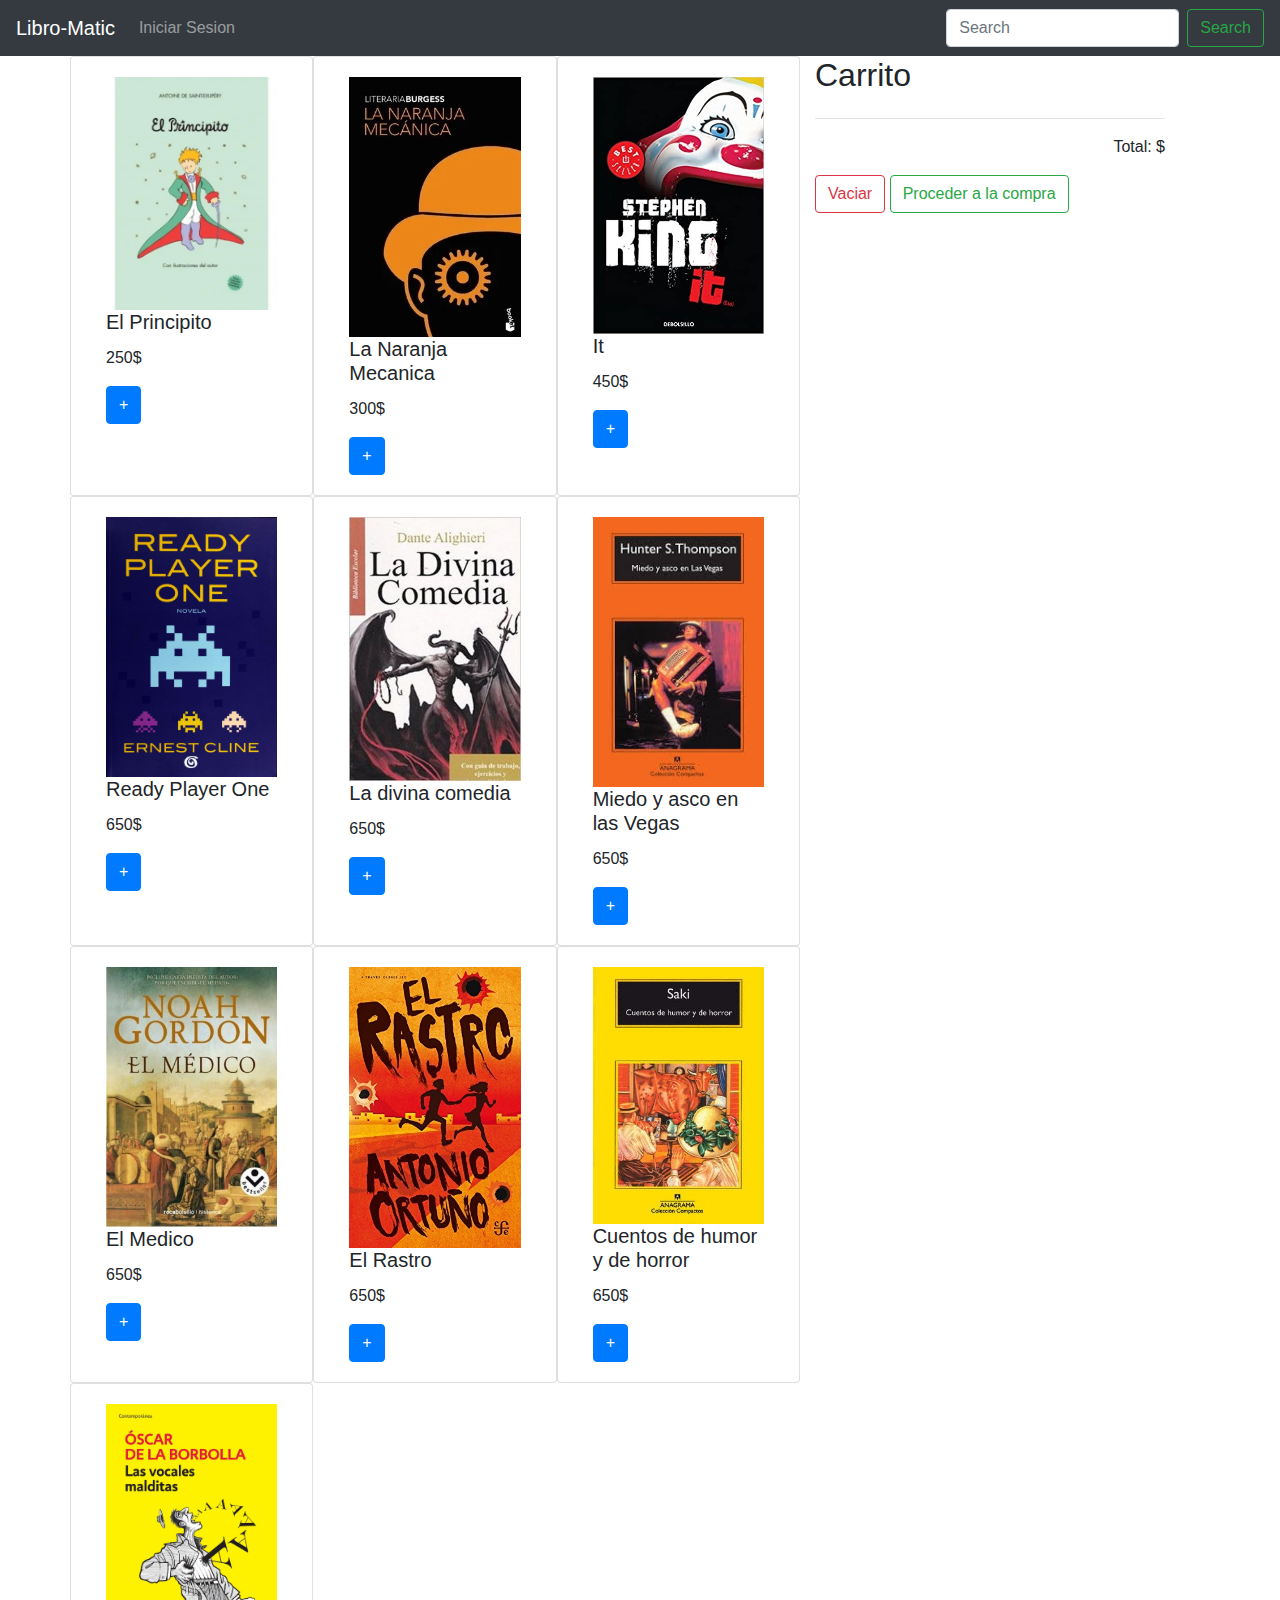
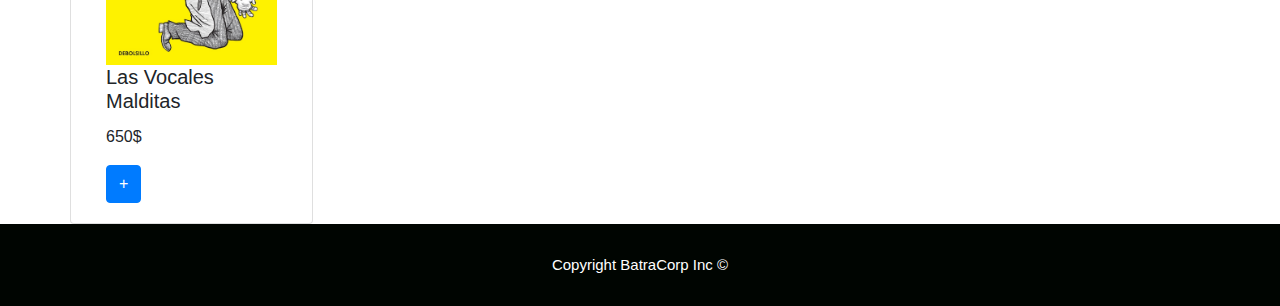
<file: Proyecto_1/index.html>
<!DOCTYPE html>
<html lang="en">
<head>
    <link rel="stylesheet" href="css/estilo.css"/>
    <link rel="stylesheet" type="text/css" href="css/bootstrap.css"
    <meta charset="UTF-8">
    <title>Libro-matic</title>
</head>
<body>
<nav class="navbar navbar-expand-lg navbar-dark bg-dark">
    <a class="navbar-brand" href="index.html">Libro-Matic</a>
    <button class="navbar-toggler" type="button" data-toggle="collapse" data-target="#navbarSupportedContent" aria-controls="navbarSupportedContent" aria-expanded="false" aria-label="Toggle navigation">
        <span class="navbar-toggler-icon"></span>
    </button>

    <div class="collapse navbar-collapse" id="navbarSupportedContent">
        <ul class="navbar-nav mr-auto">
            <li class="nav-item">
                <a class="nav-link" href="sesion.html">Iniciar Sesion</a>
            </li>
        </ul>
        <form class="form-inline my-2 my-lg-0">
            <input class="form-control mr-sm-2" type="search" placeholder="Search" aria-label="Search">
            <button class="btn btn-outline-success my-2 my-sm-0" type="submit">Search</button>
        </form>
    </div>
</nav>
<div class="cuerpo">
    <div class="container">
        <div class="row">
            <!-- Elementos generados a partir del JSON -->
            <main id="items" class="col-sm-8 row"></main>
            <!-- Carrito -->
            <aside class="col-sm-4">
                <h2>Carrito</h2>
                <!-- Elementos del carrito -->
                <ul id="carrito" class="list-group"></ul>
                <hr>
                <!-- Precio total-->
                <p class="text-right">Total: <span id="total"></span>&dollar;</p>
                <button id="boton-vaciar" class="btn btn-outline-danger">Vaciar</button>
                <a class="btn btn-outline-success" href="sesion.html">Proceder a la compra</a>
            </aside>
        </div>
    </div>
</div>
    <div class="footer">
        Copyright BatraCorp Inc &copy; <?=date("Y")?>
    </div>
    <script src="js/jquery-3.5.1.slim.min.js"></script>
    <script src="js/popper.min.js"></script>
    <script src="js/bootstrap.bundle.min.js"></script>
    <script src="js/app.js"></script>
</body>
</html>
</file>
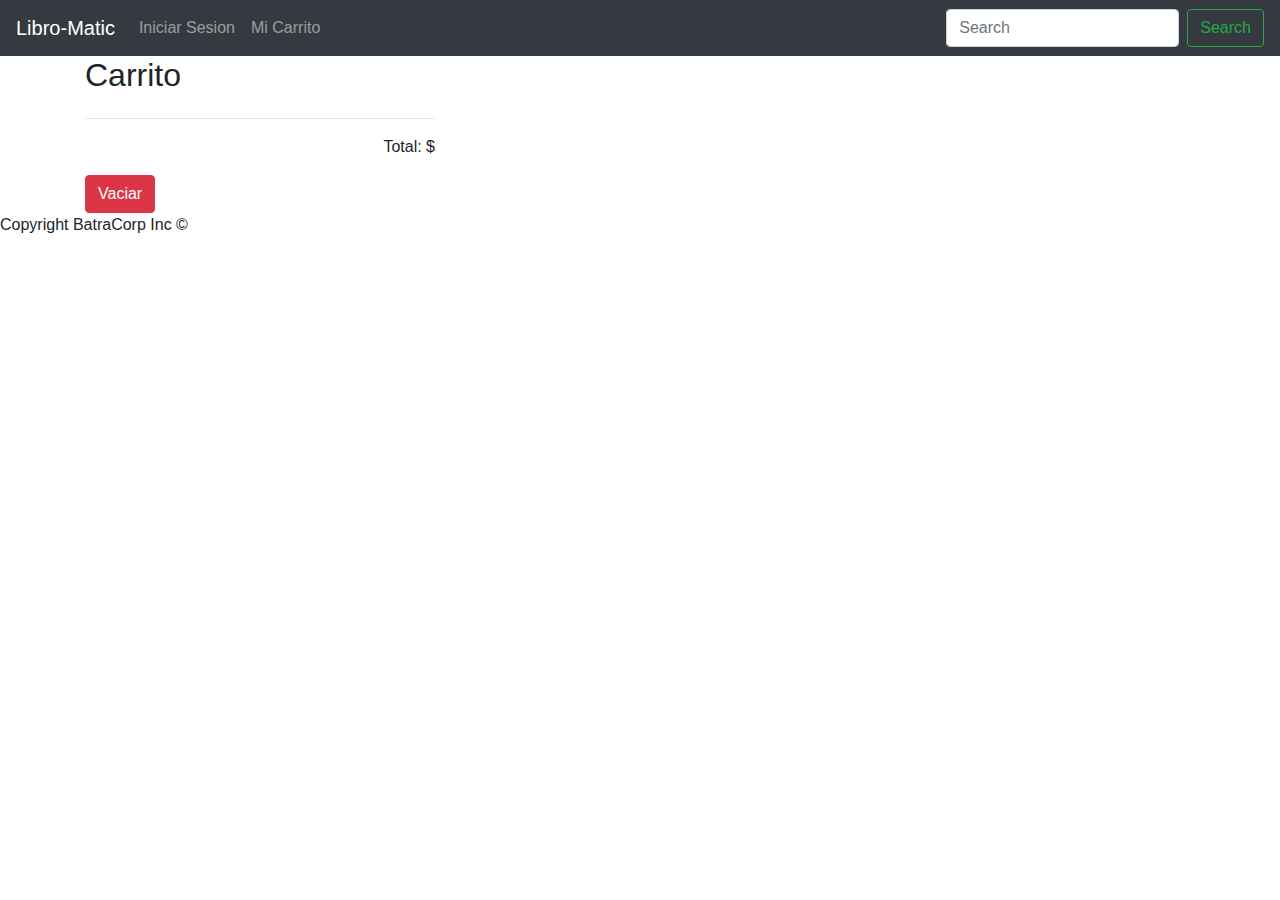
<file: Proyecto_1/carrito.html>
<!DOCTYPE html>
<html lang="en">
<head>
    <meta charset="UTF-8">
    <title>Carrito de compras</title>
    <link rel="stylesheet" href="css/bootstrap.css"/>
</head>
<body>
<nav class="navbar navbar-expand-lg navbar-dark bg-dark">
    <a class="navbar-brand" href="index.html">Libro-Matic</a>
    <button class="navbar-toggler" type="button" data-toggle="collapse" data-target="#navbarSupportedContent" aria-controls="navbarSupportedContent" aria-expanded="false" aria-label="Toggle navigation">
        <span class="navbar-toggler-icon"></span>
    </button>

    <div class="collapse navbar-collapse" id="navbarSupportedContent">
        <ul class="navbar-nav mr-auto">
            <li class="nav-item">
                <a class="nav-link" href="sesion.html">Iniciar Sesion</a>
            </li>
            <li class="nav-item">
                <a class="nav-link" href="carrito.html">Mi Carrito</a>
            </li>
        </ul>
        <form class="form-inline my-2 my-lg-0">
            <input class="form-control mr-sm-2" type="search" placeholder="Search" aria-label="Search">
            <button class="btn btn-outline-success my-2 my-sm-0" type="submit">Search</button>
        </form>
    </div>
</nav>
<div class="cuerpo">
    <div class="container">
        <div class="row">
            <aside class="col-sm-4">
                <h2>Carrito</h2>
                <!-- Elementos del carrito -->
                <ul id="carrito" class="list-group"></ul>
                <hr>
                <!-- Precio total-->
                <p class="text-right">Total: <span id="total"></span>&dollar;</p>
                <button id="boton-vaciar" class="btn btn-danger">Vaciar</button>
            </aside>
        </div>
    </div>
</div>


















    <div class="footer">
        Copyright BatraCorp Inc &copy; <?=date("Y")?>
    </div>
    <script src="js/jquery-3.5.1.slim.min.js"></script>
    <script src="js/popper.min.js"></script>
    <script src="js/bootstrap.bundle.min.js"></script>
    <script src="js/app.js"></script>
</body>
</html>
</file>
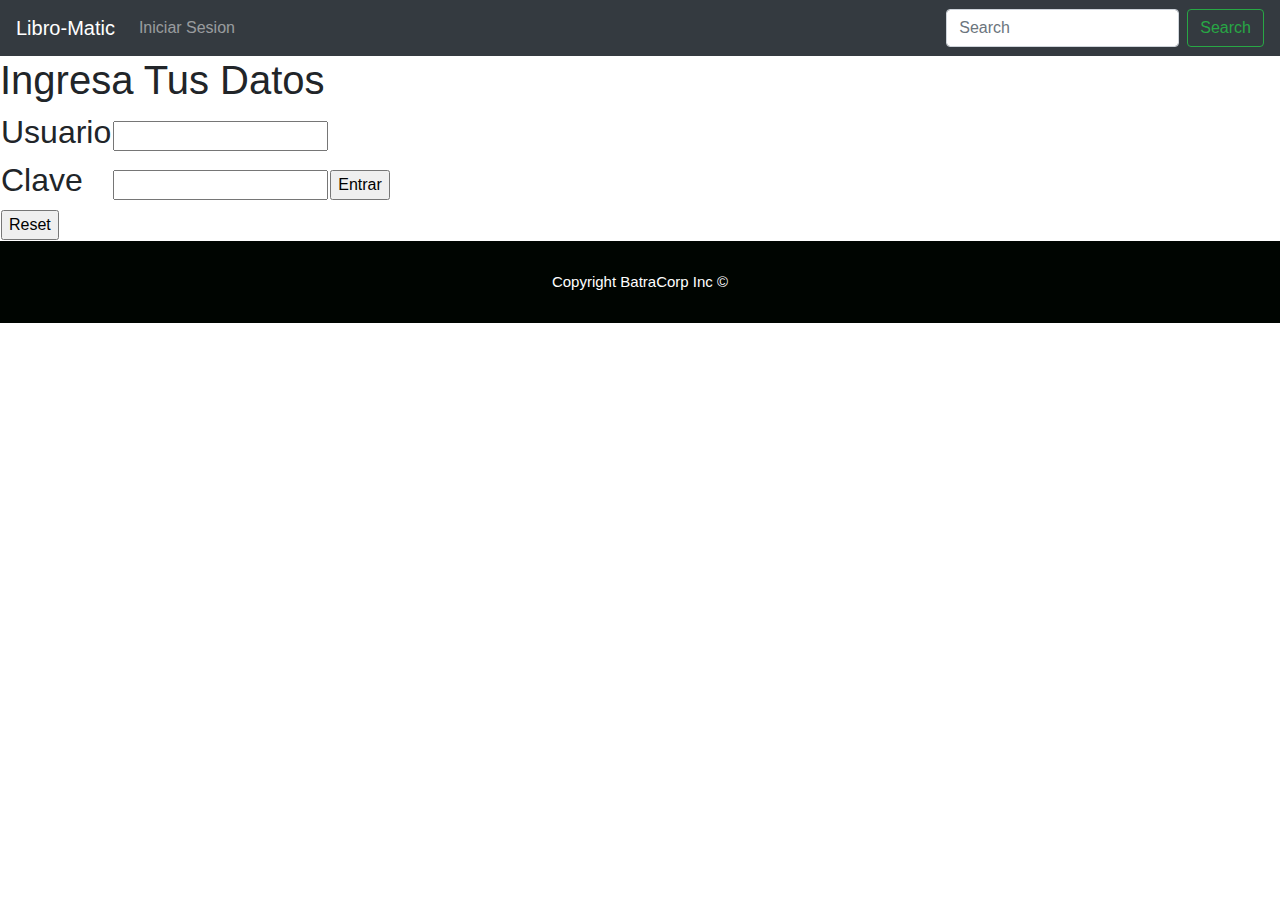
<file: Proyecto_1/sesion.html>
<!DOCTYPE html >
<html lang="en">
<head>
    <link rel="stylesheet" href="css/estilo.css"/>
    <link rel="stylesheet" href="css/bootstrap.css"/>
    <meta http-equiv="Content-Type" content="text/html; charset=utf-8" />
    <title>Iniciar sesión</title>
</head>

<body>
<nav class="navbar navbar-expand-lg navbar-dark bg-dark">
    <a class="navbar-brand" href="index.html">Libro-Matic</a>
    <button class="navbar-toggler" type="button" data-toggle="collapse" data-target="#navbarSupportedContent" aria-controls="navbarSupportedContent" aria-expanded="false" aria-label="Toggle navigation">
        <span class="navbar-toggler-icon"></span>
    </button>

    <div class="collapse navbar-collapse" id="navbarSupportedContent">
        <ul class="navbar-nav mr-auto">
            <li class="nav-item">
                <a class="nav-link" href="sesion.html">Iniciar Sesion</a>
            </li>

            <li class="nav-item">

            </li>
        </ul>
        <form class="form-inline my-2 my-lg-0">
            <input class="form-control mr-sm-2" type="search" placeholder="Search" aria-label="Search">
            <button class="btn btn-outline-success my-2 my-sm-0" type="submit">Search</button>
        </form>
    </div>
</nav>
<h1>Ingresa Tus Datos
</h1>
<form name="login">
    <table width="200" border="0">
        <tr>
            <th scope="row"><h2>Usuario</h2></th>
            <td><span class="cnt">
           <input name="usuario" type="text" class="Input" value="" size="20" />
         </span></td>
        </tr>
        <tr>
            <th height="33" scope="row"><h2>Clave</h2></th>
            <td><span class="cnt">
           <input name="password" type="password" class="Input" value="" size="20" />
         </span></td>
            <td><span class="cnt">
           <input value="Entrar" target="_parent" onclick="Login()" type="button" class="boton"/>
         </span></td>
        </tr>
        <tr>
            <th scope="row"><input type="reset" name="Borrar" id="Borrar" value="Reset" class="boton" /></th>
        </tr>
    </table>
</form>

<script language="JavaScript">
    function Login(){
        var done=0;
        var usuario=document.login.usuario.value;
        var password=document.login.password.value;
        if (usuario=="krischevi24" && password=="kevink24") {
            window.location="index.html";
        }
        if (usuario=="onrt" && password=="oscar98") {
            window.location="index.html";
        }
        if (usuario=="" && password=="") {
            window.location="errorpopup.html";
        }
    }
</script>
</center>
<script language="Javascript">
    <!-- Begin
    document.oncontextmenu = function(){return false}
    // End -->
</script>

<div class="footer">
    Copyright BatraCorp Inc &copy; <?=date("Y")?>
</div>
<script src="js/jquery-3.5.1.slim.min.js"></script>
<script src="js/popper.min.js"></script>
<script src="js/bootstrap.bundle.min.js"></script>
<script src="js/app.js"></script>
</body>
</html>
</file>
<file: Proyecto_1/css/estilo.css>
.footer{
    background: #000501;
    color: white;
    text-align: center;
    font-size: 15px;
    padding: 30px;
}
</file>
